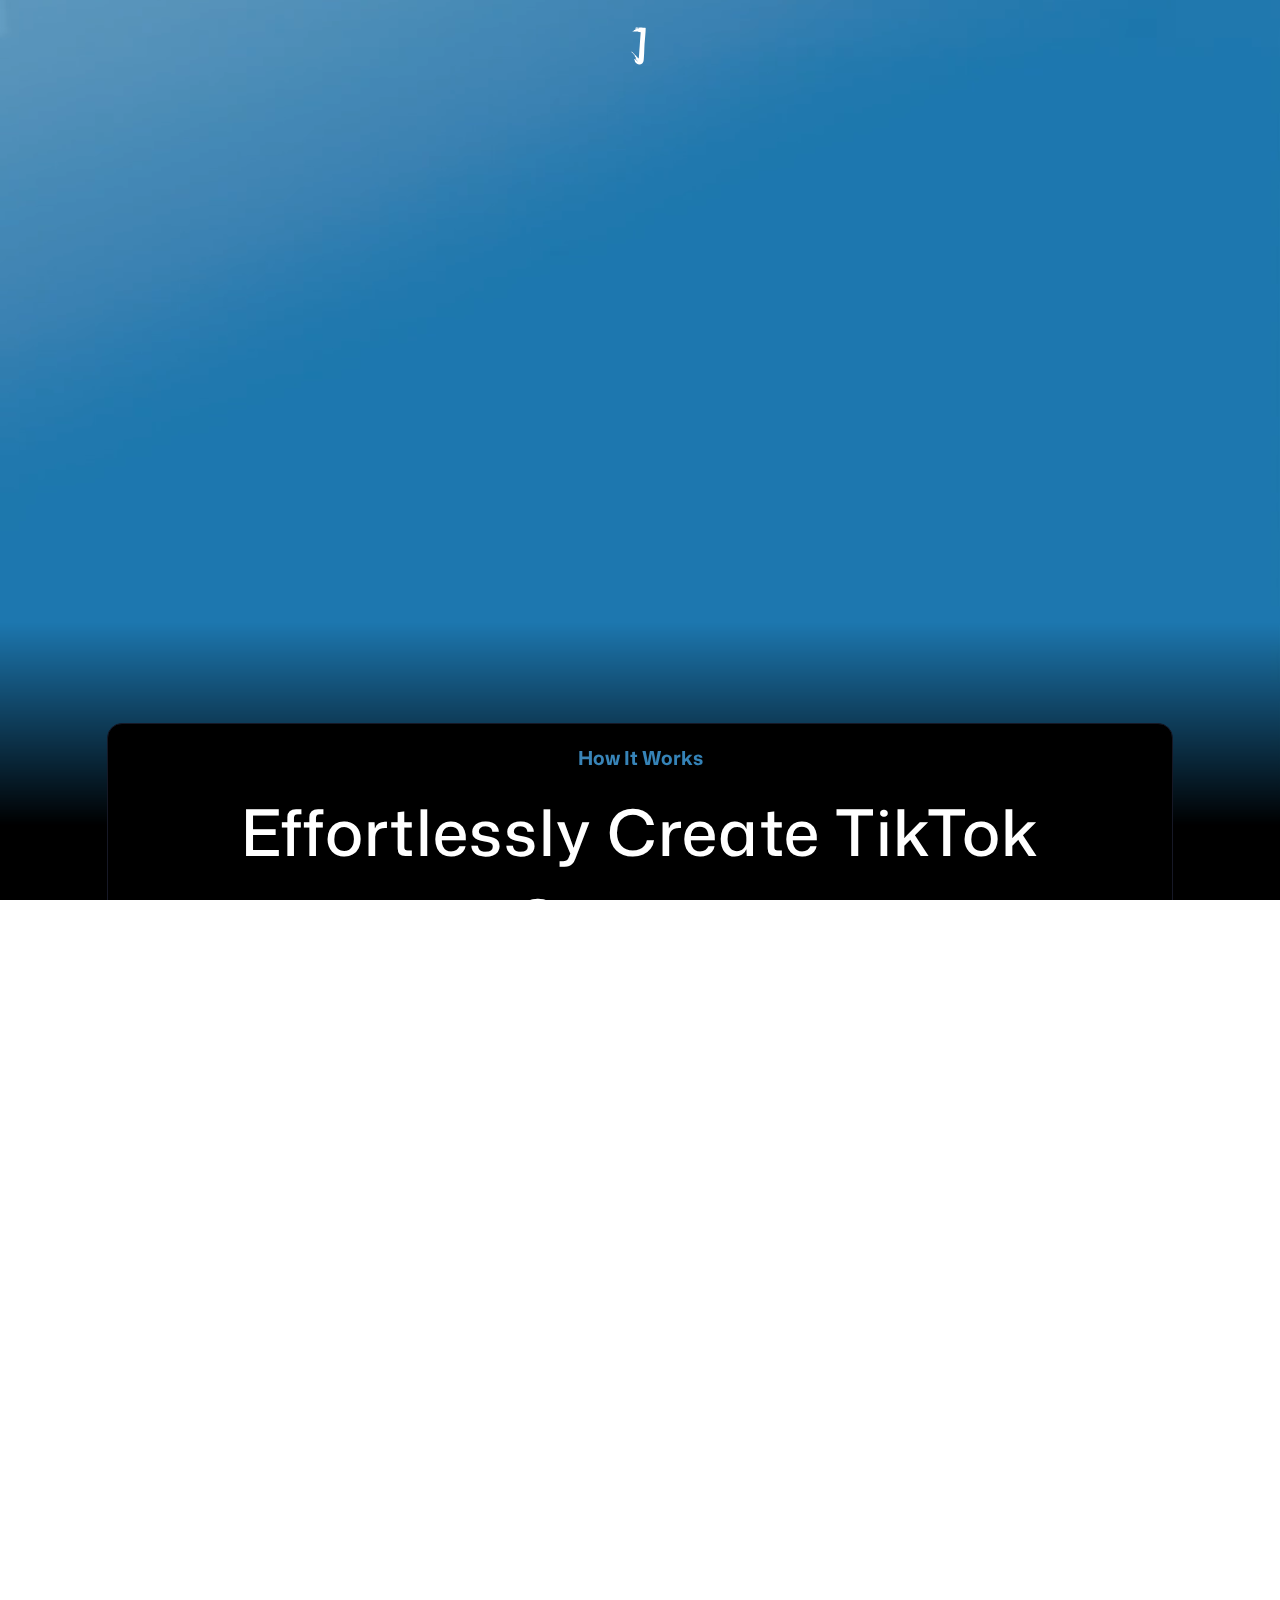
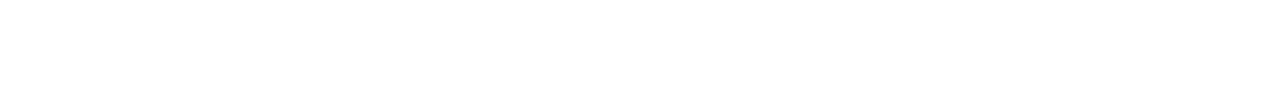
<file: index.html>
<!DOCTYPE html>
<html lang="en">
<head>
    <meta charset="utf-8">
    <link href="https://fonts.googleapis.com/css?family=Mona+Sans&display=swap" rel="stylesheet">
    
    <meta name="viewport" content="width=device-width, initial-scale=1.0">
    <meta name="description" content="Jiggleify is a tool that helps you create TikTok videos effortlessly. Sign up to be the first to know when we launch.">
    <meta property="og:title" content="Jiggleify">
    <meta property="og:description" content="Create satisfying TikTok content easily with Jiggleify. Sign up for early access!">
    <meta property="og:image" content="logo.svg">
    <title>Jiggleify</title>
    <link rel="stylesheet" href="style.css?v=1.0" /> <!-- Cache busting added -->
    <meta http-equiv="Content-Security-Policy" content="frame-ancestors 'self'">

    <link rel="icon" type="image/svg" href="logo.svg">      
</head>
<body class="scrollable-container">
    <video autoplay loop muted class="video-background">
        <source src="ad.mp4" type="video/mp4">
        Your browser does not support the video tag.
    </video>

    <div class="sticky-nav">
        <a class="button-logo" href="index.html">
            <img class="logo" height="42" src="logo.svg" alt="Jiggleify logo" />
        </a>
    </div>
    
    <header class="header">
        <div class="fade-in">
            <h1>Create<span class="wave-text">
                <span class="letter">s</span>
                <span class="letter">a</span>
                <span class="letter">t</span>
                <span class="letter">i</span>
                <span class="letter">s</span>
                <span class="letter">f</span>
                <span class="letter">y</span>
                <span class="letter">i</span>
                <span class="letter">n</span>
                <span class="letter">g</span>
            </span>TikTok content with an interface</h1>
            <p id="jiggleify-description">Sign up to be the first to know when we launch! 👇</p>
            
            <form action="https://formspree.io/f/mpwzlrow" method="POST">
                <div class="input-wrapper">
                    <input class="email-input" required type="email" name="email" placeholder="Enter your email" autocomplete="email">
                    <button class="sign-up-button" type="submit">Sign up for Jiggleify</button>
                </div>
            </form>
        </div>
    </header>

    <main>
        <section class="main-section">
            <h2>How It Works</h2>
            <h1>Effortlessly Create TikTok Content</p>
            <p>Jiggleify is a tool that helps you create satisfying TikTok videos with a simple interface. It's perfect for anyone who wants to create these <a class="animated-link"href="examples.html">TikTok videos</a> but doesn't have the time or skills to code it using the traditional method.</p>
        </section>

        <section class="main-section">
            <h2>Product Benefits</h2>
            <h1>Simple To Use</h1>
            <p>No coding experience required! Adjust settings like speed, bounce, and gravity and instantly preview your creations. Whether you're a complete beginner or an experienced designer, you can create stunning TikTok content in minutes without writing a single line of code.</p>
        </section>

    </main>

    <footer>
        <p class="left-footer">Copyright © 2025 Jiggleify - lex@lexkimmel.com <a class="animated-link"  href="examples.html"> Example TikTok videos</a></p>
        
        <a class="instagram" href="https://www.instagram.com/jiggleify/" target="_blank">
            <img class="instagram" src="[data-uri]" alt="instagram" class="FooterLinks__SocialMediaIcon-sc-ih4onk-3 cHihqy"></a>
    </footer>
    <script src="script.js"></script>

</body>
</html>
</file>
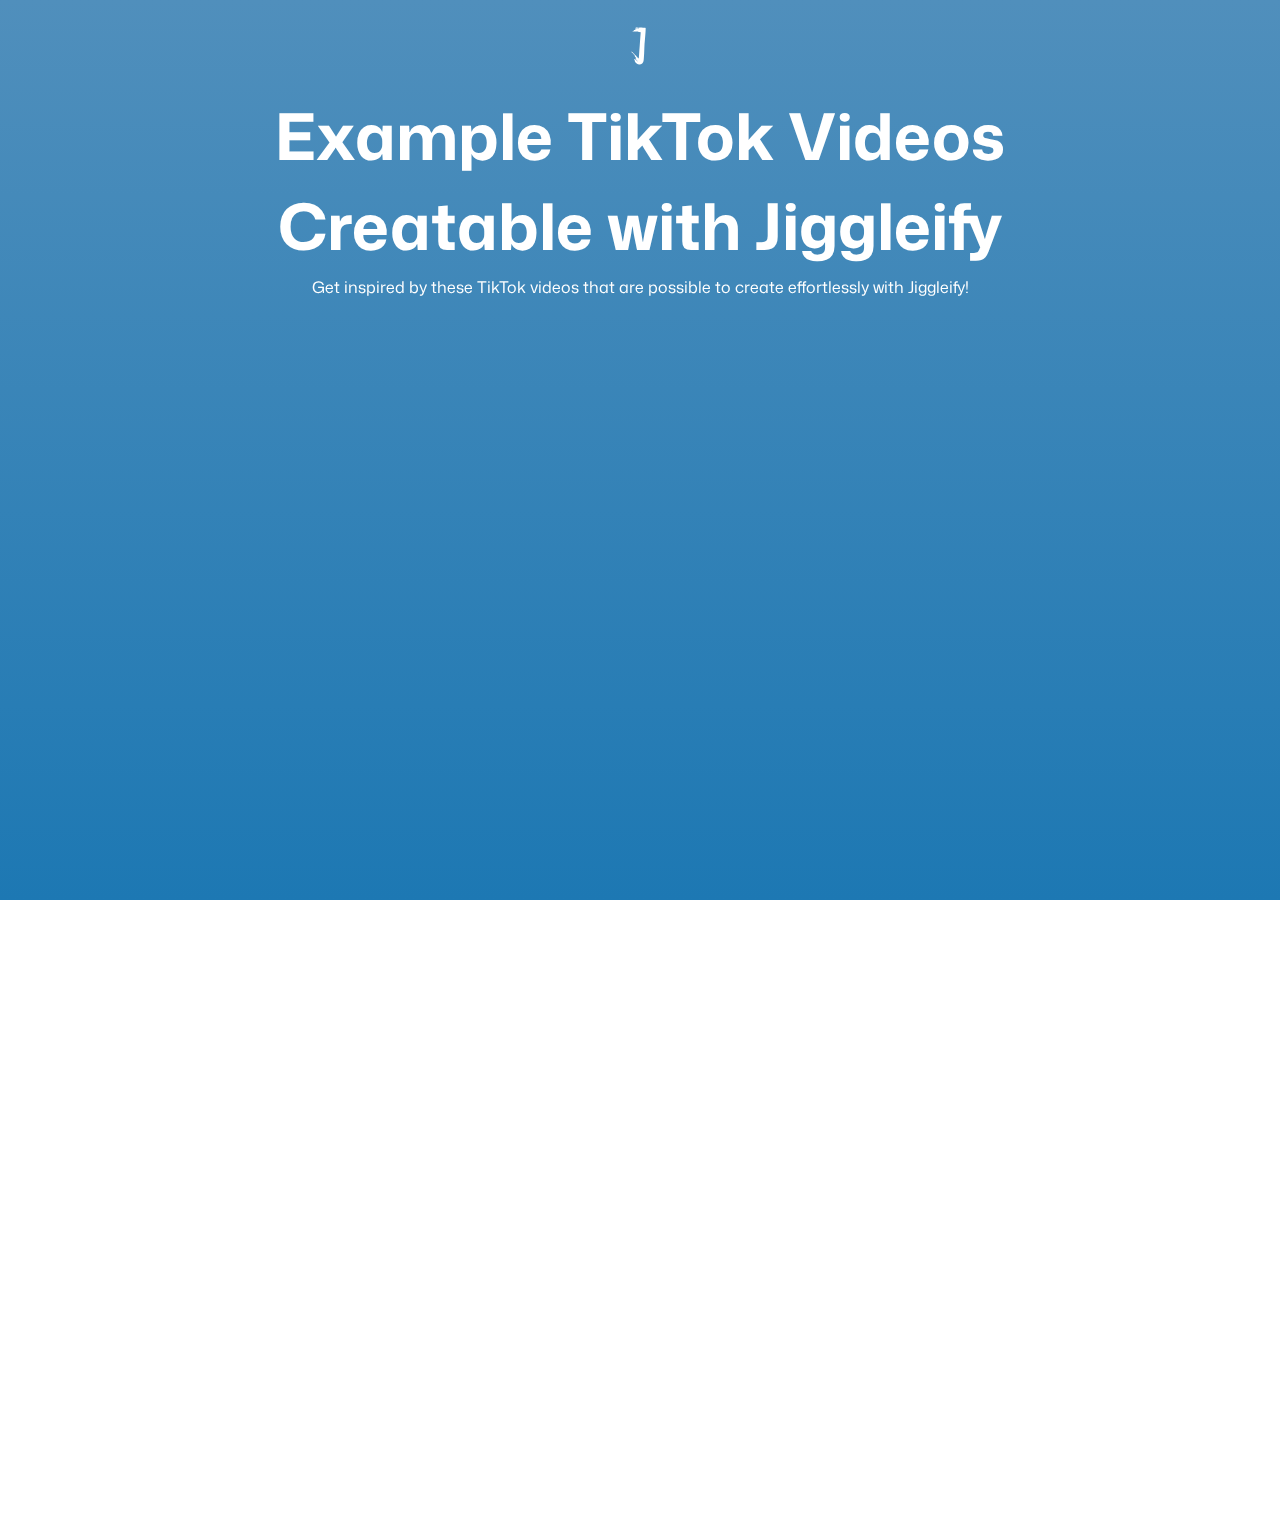
<file: examples.html>
<!DOCTYPE html>
<html lang="en">
<head>
    <meta charset="utf-8">
    <link href="https://fonts.googleapis.com/css?family=Mona+Sans&display=swap" rel="stylesheet">
    
    <meta name="viewport" content="width=device-width, initial-scale=1.0">
    <meta name="description" content="Explore some example TikTok videos. Get inspired and learn how Jiggleify can help you create satisfying content effortlessly.">
    <meta property="og:title" content="Example TikTok Videos - Jiggleify">
    <meta property="og:description" content="Browse through example TikTok videos created using Jiggleify. Discover the ease of creating satisfying content with our simple tool.">
    <meta property="og:image" content="logo.svg">
    <title>Example TikTok Videos - Jiggleify</title>
    <link rel="stylesheet" href="examples_style.css" /> <!-- Cache busting added -->
    <meta http-equiv="Content-Security-Policy" content="frame-ancestors 'self';"> <!-- X-Frame-Options replaced -->
</head>
<body>

    <!-- Navigation Button -->
    <a class="button-logo" href="index.html"><img class="logo" height="42" src="logo.svg" alt="Jiggleify logo" /></a>
    
    <header>
        <h1>Example TikTok Videos Creatable with Jiggleify</h1>
    </header>
    <header>
        <p id="top-paragraph">Get inspired by these TikTok videos that are possible to create effortlessly with Jiggleify!</p>
    </header>

    <div class="fade-in">
        <div class="video-gallery">
            <!-- Example TikTok Video 1 -->
            <section class="video-example">
                <h2>Example 1: Satisfying Visuals</h2>
                <p>This video showcases a simple, yet satisfying animation. Perfect for capturing the attention of your audience.</p>
                <div class="video-container">
                    <iframe class="example-iframe" src="https://www.tiktok.com/embed/7305010439384042785"></iframe>
                </div>
            </section>
        
            <!-- Example TikTok Video 2 -->
            <section class="video-example">
                <h2>Example 2: Smooth Animations</h2>
                <p>This animation demonstrates the fluid and smooth movement achievable with Jiggleify's intuitive interface.</p>
                <div class="video-container">
                    <iframe class="example-iframe" src="https://www.tiktok.com/embed/7294471509257735470"></iframe>
                </div>
            </section>
        
            <!-- Example TikTok Video 3 -->
            <section class="video-example">
                <h2>Example 3: Music-Driven Content</h2>
                <p>Combine Jiggleify's animations with music to create engaging TikTok videos that stand out in your feed!</p>
                <div class="video-container">
                    <iframe class="example-iframe" src="https://www.tiktok.com/embed/7322047243547053344"></iframe>
                </div>
            </section>
        </div>
    </div>

    <footer>
        <p class="left-footer">Copyright © 2024 Jiggleify - lex@lexkimmel.com <a href="examples.html"> Example TikTok videos</a></p>

        
        <a class="instagram" href="https://www.instagram.com/jiggleify/" target="_blank">
            <img class="instagram" src="[data-uri]" alt="instagram" class="FooterLinks__SocialMediaIcon-sc-ih4onk-3 cHihqy"></a>
        
    </footer>
</body>
</html>
</file>
<file: style.css>
html, body {
    height: 100%;
    margin: 0;
    font-family: 'Mona Sans', serif;
    background-color: black;
    background: none;
    color: white;
    text-align: center;
    overflow-x: hidden;
    display: flex;
    flex-direction: column;
    
}

#jiggleify-description{
    text-align: center;
    margin: 20px auto;
}

/* Header section */
header {
    padding: 120px 20px;
    text-align: center;
    z-index: 1;
    margin-top: -100px;
}

.sign-up-form{
    padding: 120px 20px;
    text-align: center;
    z-index: 1;
    margin-top: -100px;
}

h1 {
    font-size: clamp(32px, 5vw, 58px);
    max-width: 800px;
    margin: 0 auto;
    font-weight: bolder;
    letter-spacing: 0.1vw;
}

h2 {
    font-size: clamp(24px, 4vw, 32px);
    margin-bottom: 15px;
}


p{
    font-size: clamp(16px, 3vw, 20px);
    margin-bottom: 20px;
    max-width: 50vw;
    margin: 0 auto;
}

.main-section {
    
    background: black;
    text-align: center; 
    border: 1px solid #161826; 
    border-radius: 15px;
    padding: 20px;
    margin: 20px auto; 
    width: 80%;
    margin-top: 100px;
    margin-bottom: 100px;
}
  
.main-section h2 {
    font-size: 1.2rem;
    margin-top: 0;
    background: linear-gradient(to right, #508fbc, #1d78b3); 
    -webkit-background-clip: text; 
    color: transparent; 
}

.main-section h1 {
    font-weight: 500;
    font-size: 5vw; 
    margin-bottom: 10px;
}
  

main {
    margin-top: 200px;
    flex: 1;
    background: linear-gradient(to bottom, rgba(0, 0, 0, 0) 0%, rgb(0, 0, 0) 20%);
}

/* Footer styling */
footer {
    display: flex;
    justify-content: space-between;
    align-items: center;
    width: 100%;
    background-color: #151b23;
    color: white;
    padding: 20px;
    margin-top: auto; /* Push footer to the bottom */
}

/* Ensure header is within the page content */
header {
    padding: 120px 20px;
    text-align: center;
    z-index: 1;
    margin-top: -100px;  /* Move the header 100px up */
}


.left-footer {
    font-size: 12px;
    text-align: left;
    margin-left: 0px;
}

.instagram {
    margin-left: auto;
    margin-right: 10px;
    padding-right: 10px;
    margin-top: 2px;
}

.button-logo {
    background-color: transparent;
    border: none;
    position: relative;  /* Ensures the button can be moved */
    top: 25px;  /* Move the button down 25px */
}

a:link, a:visited {
    color: #76bcf9;
    text-decoration: none;
}

.animated-link {
    position: relative; 
}

.animated-link::after {
    content: "";
    position: absolute;
    bottom: 0;
    left: 0;
    width: 0;
    height: 2px;
    background-color: #76bcf9; 
    transition: width 0.3s ease-in-out;
}


.animated-link:hover::after {
    width: 100%;
}

.animated-link:hover, .animated-link:active {
    color: #76bcf9;
}


/* ad.mp4 video background */
.video-background {
    position: fixed; 
    top: 0;
    left: 0;
    width: 100%;
    height: 100%;
    object-fit: cover;
    z-index: -1;
}


/* Form section */
.input-wrapper {
    display: flex;
    justify-content: center;
    align-items: center;
    width: 100%;
    max-width: 500px;
    margin: 0 auto;
    border: 2px solid white;
    border-radius: 8px;
    overflow: hidden;
    background-color: white;
    height: 50px;
    margin-top: 10px;
    margin-bottom: -100px;
}

.email-input {
    flex: 1;
    padding: 10px;
    border: none;
    outline: none;
    font-size: 16px;
}

#bottom-sign-up-form{
    margin-bottom: -220px;
    margin-top: -100px;
}

/* Sign-up button default state */
.sign-up-button {
    background-color: #1a7f37;
    color: white;
    border: none;
    height: 44px;
    width: 200px;
    font-weight: bold;
    cursor: pointer;
    border-radius: 6px;
    margin-right: 3px;
    margin-bottom: 0px;
    font-size: 16px;
    transition: background-color 0.3s ease-in-out; /* Smooth color transition */
}

/* Hover state */
.sign-up-button:hover {
    background-color: #116329; /* Darker green on hover */
}

@media (max-width: 600px) {
    .input-wrapper {
        flex-direction: column; /* Stack items vertically */
        height: auto; /* Adjust height for stacked layout */
        padding: 2px; /* Add padding for better spacing */
        width: calc(100% - 20px); /* Ensure the width stays within the screen */
        margin: 0 auto; /* Center the wrapper */
    }

    .email-input {
        width: 100%; /* Full width for input field */
        margin-left: 40px;
        text-align: left;
        font-size: 16px;
        margin-top: 5px;
        margin-bottom: 5px;
    }

    .sign-up-button {
        width: 100%; /* Full width for button */
        margin-right: 0; /* Reset margin to avoid horizontal overflow */
    }
}



.fade-in, .sign-up-form{
    opacity: 0;
    animation: fadeIn 1.5s ease-in forwards;
    margin-top: 50px;
}


/* Define the wave animation */
@keyframes wave {
    0% {
      transform: translateY(0);
    }
    50% {
      transform: translateY(-8px); /* Move up */
    }
    100% {
      transform: translateY(0); /* Return to the original position */
    }
  }
  
/* Style for each letter */
.wave-text .letter {
    display: inline-block;
    animation: wave 1s ease-in-out infinite;
    letter-spacing: -0.5vw;
    padding: 0; /* Remove any padding */
}


/* Offset the timing for each letter to create a wave effect */
.wave-text .letter:nth-child(1) {
    animation-delay: 0s;
}

.wave-text .letter:nth-child(2) {
    animation-delay: 0.1s;
}

.wave-text .letter:nth-child(3) {
    animation-delay: 0.2s;
}

.wave-text .letter:nth-child(4) {
    animation-delay: 0.3s;
}

.wave-text .letter:nth-child(5) {
    animation-delay: 0.4s;
}

.wave-text .letter:nth-child(6) {
    animation-delay: 0.5s;
}

.wave-text .letter:nth-child(7) {
    animation-delay: 0.6s;
}

.wave-text .letter:nth-child(8) {
    animation-delay: 0.7s;
}

.wave-text .letter:nth-child(9) {
    animation-delay: 0.8s;
}

.wave-text .letter:nth-child(10) {
    animation-delay: 0.9s;
}


/* Keyframes for fade-in animation */
@keyframes fadeIn {
    from {
        opacity: 0;
    }
    to {
        opacity: 1;
    }
}
</file>
<file: examples_style.css>
html, body {
    height: 100%;
    margin: 0;
    font-family: 'Mona Sans', serif;
    background: none; 
    color: white;
    text-align: center;
    overflow-x: hidden;
    display: block; 
}

/* Body background styling */
body {
    background: linear-gradient(180deg, #508fbc, #1d78b3);
    color: white;
}


/* Footer section */
footer {
    display: flex;
    justify-content: space-between;
    align-items: center;
    position: relative;
    bottom: 0;
    width: 100%;
    background-color: #151b23;
    color: white;
    padding: 20px;
    margin-top: 150px;
    
}

.left-footer {
    font-size: 12px;
    text-align: left;
    margin-left: 0px;
}

.instagram {
    margin-left: auto;
    margin-right: 10px;
    padding-right: 10px;
}

/* Header section */
header {
    display: flex;
    text-align: center;
    z-index: 1;
    
    justify-content: center;
    position: relative;
}

h1 {
    width: 80%;
    max-width: 900px;
    min-width: 150px;
    margin-bottom: -10px;
}

#top-paragraph{
    width: 80%;
    max-width: 900px;
    min-width: 150px;
    margin-bottom: 100px;
}

.button-logo {
    background-color: transparent;
    border: none;
    position: relative;  /* Ensures the button can be moved */
    top: 25px;  /* Move the button down 25px */
    z-index: 10000000;
}

@keyframes fadeIn {
    from {
        opacity: 0;
    }
    to {
        opacity: 1;
    }
}

.fade-in {
    opacity: 0; 
    animation: fadeIn 1.5s ease-in forwards; 
}

/* Larger screens */
@media (min-width: 768px) {
    h1 {
        font-size: 44px;
    }
}

@media (min-width: 1200px) {
    h1 {
        font-size: 64px;
    }
}

@media (max-width: 768px) {
    .video-gallery {
        flex-wrap: wrap;
    }
    .video-example {
        max-width: 100%; 
        margin-bottom: 20px;
    }
}

.example-iframe{
    min-height: 750px;
}

.video-gallery {
    display: flex; /* Arrange items in a row */
    justify-content: space-between; /* Add spacing between videos */
    gap: 20px; /* Uniform gap between items */
    flex-wrap: wrap; /* Allow wrapping on smaller screens */
    margin: 0 auto; /* Center container */
    max-width: 1200px; /* Restrict maximum container width */
    padding: 0px;
}

/* Style for each video section */
.video-example {
    flex: 1 1 30%; /* Each video takes ~30% of the row */
    max-width: 30%; /* Prevents exceeding allocated width */
    background-color: #fff; /* Improve contrast */
    padding: 0px;
    border-radius: 10px;
    box-shadow: 0 4px 6px rgba(0, 0, 0, 0.2);
    text-align: center;
    min-height: 600px;
    min-width: 325px;
}

/* Heading and paragraph styling */
.video-example h2 {
    font-size: 1.2em;
    color: #333;
    margin-bottom: 10px;
}

.video-example p {
    font-size: 0.9em;
    color: #666;
    margin-bottom: 15px;
}

/* Video container styling */
.video-container iframe {
    width: 100%; /* Fill container width */
    height: 250px; /* Set uniform height */
    border: none; /* Remove border */
}
</file>
